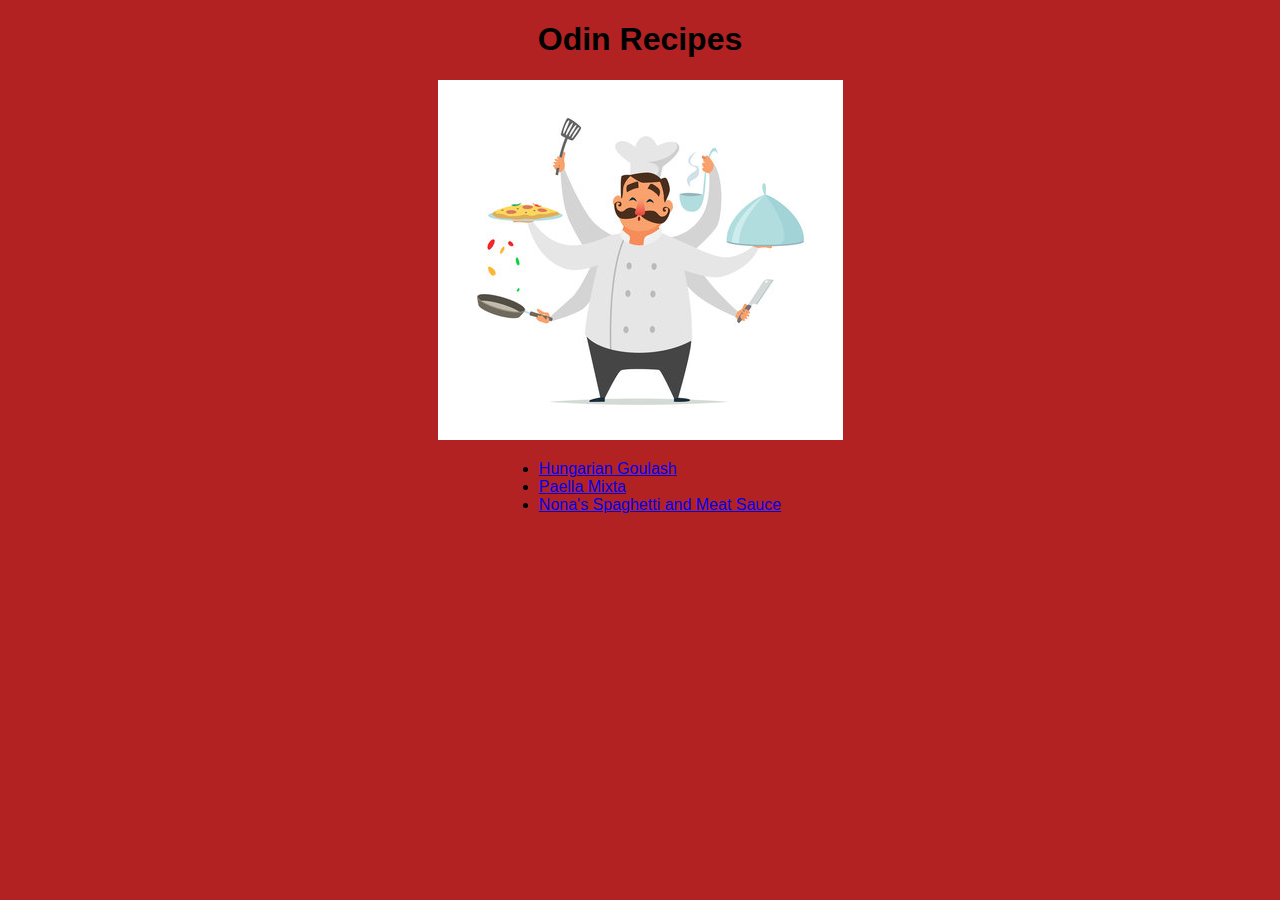
<file: index.html>
<!DOCTYPE html>
<html lang="en">
    <head>
        <meta charset="UTF-8">
        <title>Odin Recipes</title>
        <link rel="stylesheet" href="style.css">
    </head>
    <body>
        <h1 class="header title">Odin Recipes</h1>
        <div class="center">
        <img src="img/chef.jpg" alt="Chef comic">
        </div>
        
        <div class="center">
        <ul class="myUL">
            <li><a href="recipes/hungarian-goulash.html">Hungarian Goulash</a></li>
            <li><a href="recipes/paella.html">Paella Mixta</a></li>
            <li><a href="recipes/spaghetti.html">Nona's Spaghetti and Meat Sauce</a></li>
        </ul>
        </div>
        
    </body>
</html>
</file>
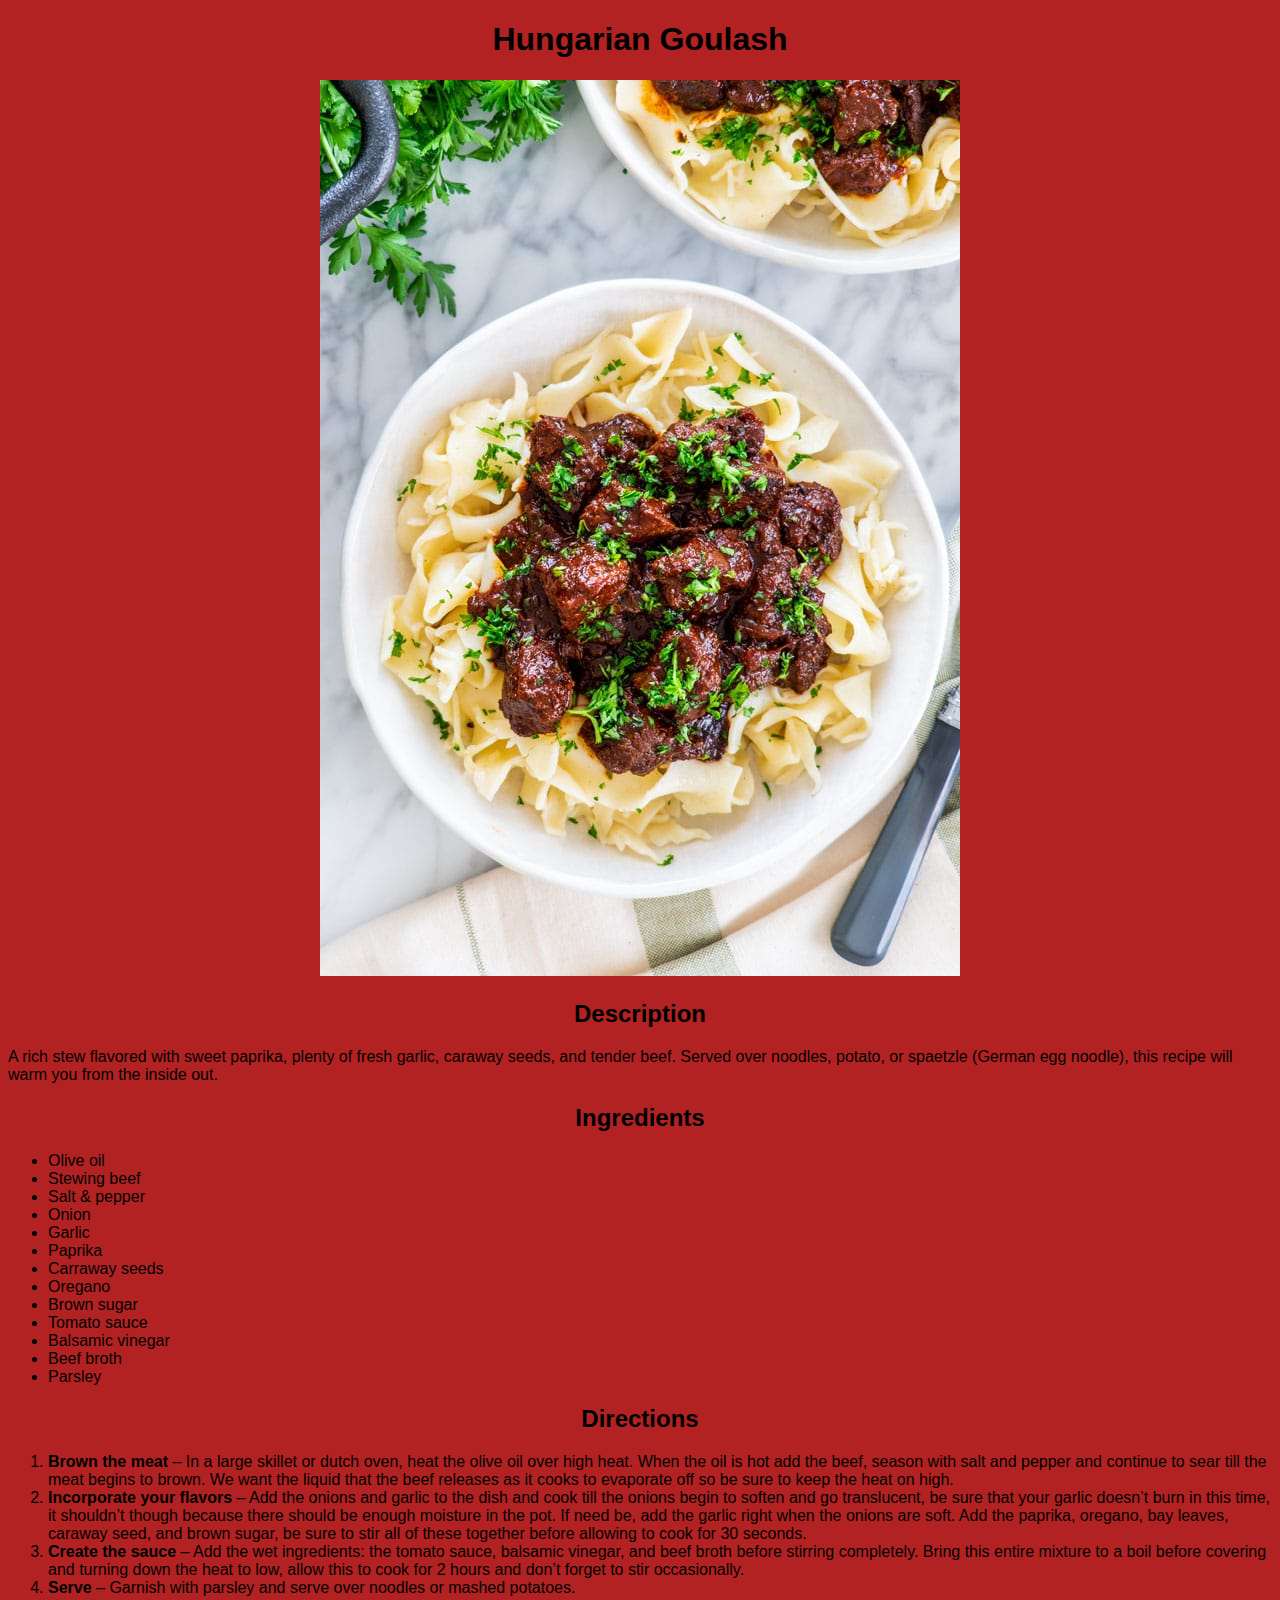
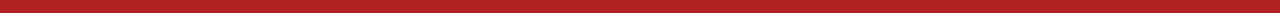
<file: recipes/hungarian-goulash.html>
<!DOCTYPE html>
<html lang="en">
    <head>
        <meta charset="UTF-8">
        <title>Hungarian Goulash</title>
        <link rel="stylesheet" href="../style.css">
    </head>
    <body>
        <h1 class="header title">Hungarian Goulash</h1>
        <div class="center">
        <img class="recipeimg" src="../img/hungarian-goulash.jpg" alt="Hungarian goulash over egg noodles.">
        </div>
        <h2 class="header recipe">Description</h2>
        <p>A rich stew flavored with sweet paprika, plenty of fresh garlic, 
            caraway seeds, and tender beef. Served over noodles, 
            potato, or spaetzle (German egg noodle), this recipe will 
            warm you from the inside out.</p>
        
        <h2 class="header recipe">Ingredients</h2>
        <ul>
            <li>Olive oil</li>
            <li>Stewing beef</li>
            <li>Salt & pepper</li>
            <li>Onion</li>
            <li>Garlic</li>
            <li>Paprika</li>
            <li>Carraway seeds</li>
            <li>Oregano</li>
            <li>Brown sugar</li>
            <li>Tomato sauce</li>
            <li>Balsamic vinegar</li>
            <li>Beef broth</li>
            <li>Parsley</li>
        </ul>

        <h2 class="header recipe">Directions</h2>
        <ol>
            <li><strong>Brown the meat</strong> – In a large skillet or dutch oven, heat the olive oil over high heat. When the oil is hot add the beef, season with salt and pepper and continue to sear till the meat begins to brown. We want the liquid that the beef releases as it cooks to evaporate off so be sure to keep the heat on high.</li>
            <li><strong>Incorporate your flavors</strong> – Add the onions and garlic to the dish and cook till the onions begin to soften and go translucent, be sure that your garlic doesn’t burn in this time, it shouldn’t though because there should be enough moisture in the pot. If need be, add the garlic right when the onions are soft. Add the paprika, oregano, bay leaves, caraway seed, and brown sugar, be sure to stir all of these together before allowing to cook for 30 seconds.</li>
            <li><strong>Create the sauce</strong> – Add the wet ingredients: the tomato sauce, balsamic vinegar, and beef broth before stirring completely. Bring this entire mixture to a boil before covering and turning down the heat to low, allow this to cook for 2 hours and don’t forget to stir occasionally.</li>
            <li><strong>Serve</strong> – Garnish with parsley and serve over noodles or mashed potatoes.</li>
        </ol>
    </body>
</html>
</file>
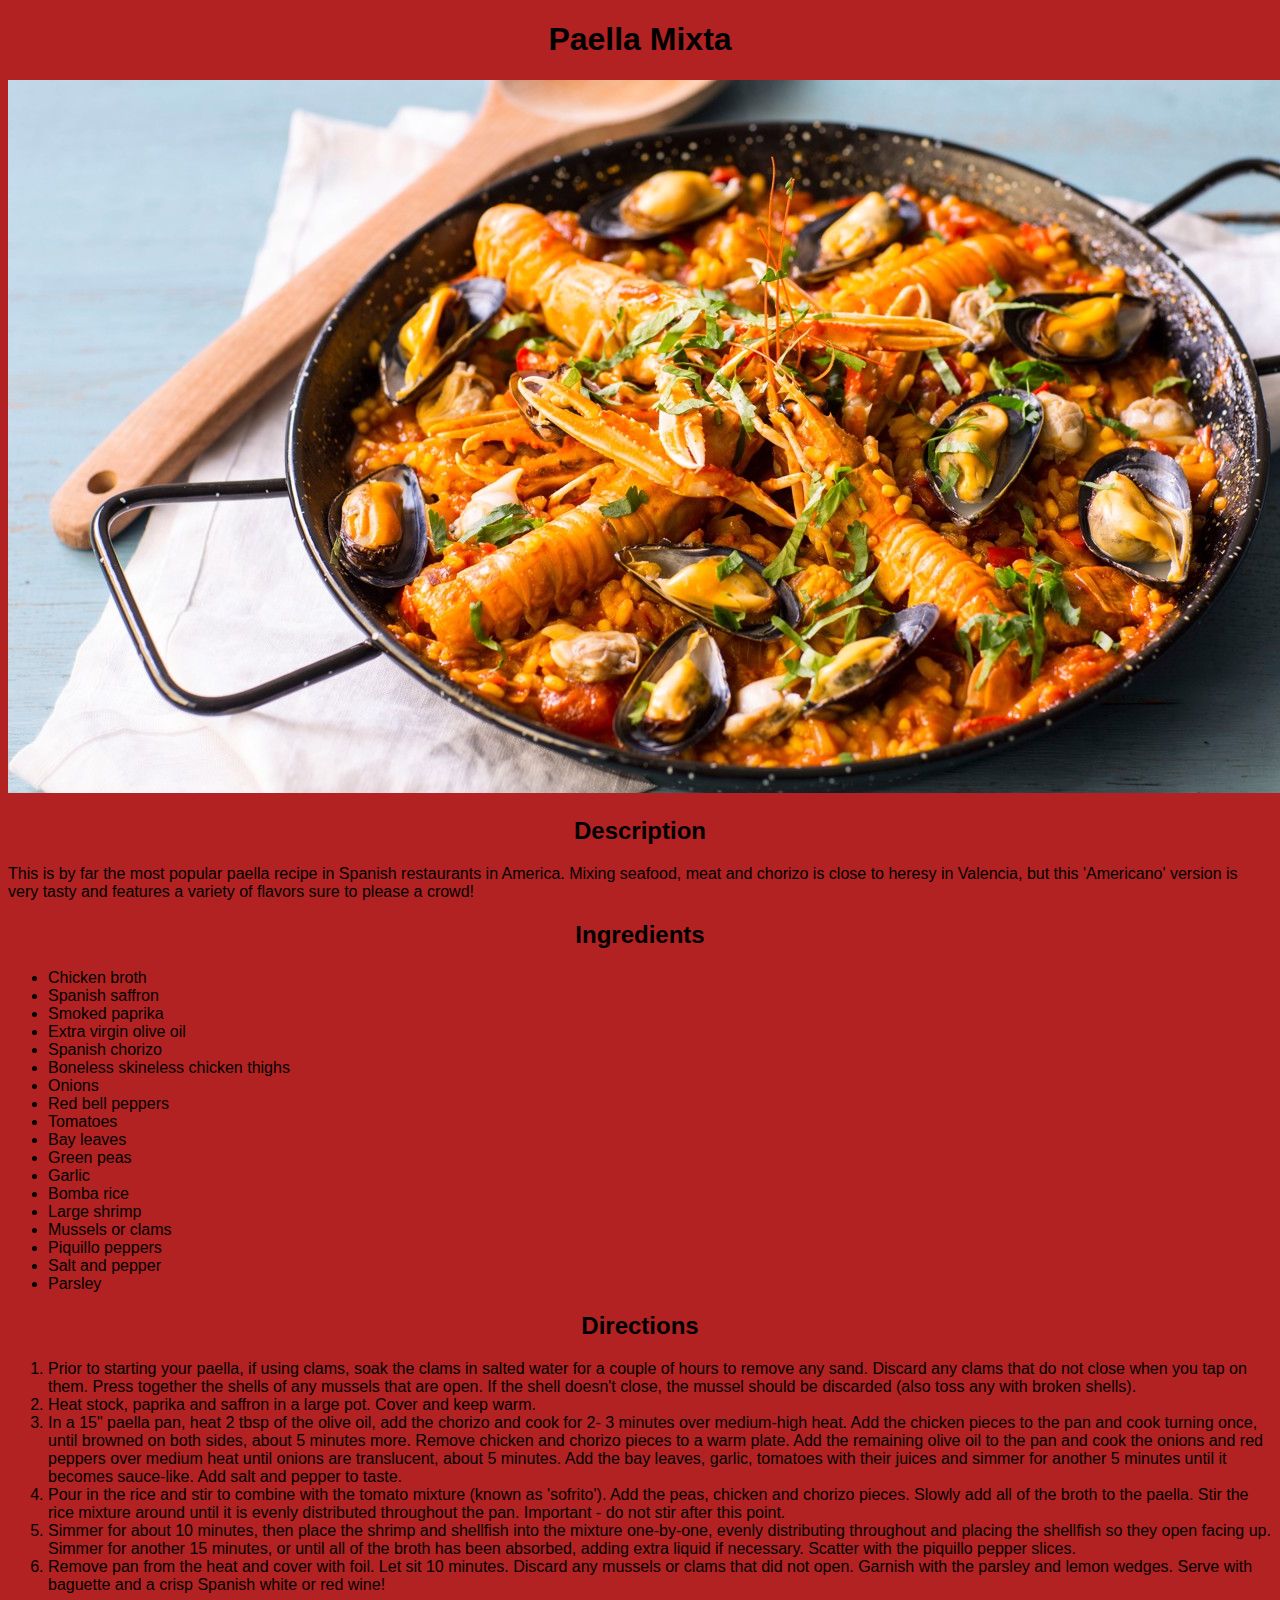
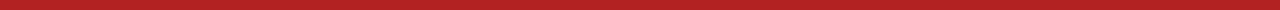
<file: recipes/paella.html>
<!DOCTYPE html>
<html lang="en">
    <head>
        <meta charset="UTF-8">
        <title>Paella Mixta</title>
        <link rel="stylesheet" href="../style.css">
    </head>
    <body>
        <h1 class="header title">Paella Mixta</h1>
        <div class="center">
        <img class="recipeimg" src="../img/paella.jpg" alt="Paella mixta in paella pan.">
        </div>
        <h2 class="header recipe">Description</h2>
        <p>This is by far the most popular paella recipe in 
            Spanish restaurants in America. Mixing 
            seafood, meat and chorizo is close to 
            heresy in Valencia, but this 'Americano' version 
            is very tasty and features a variety of flavors sure 
            to please a crowd!</p>
        <h2 class="header recipe">Ingredients</h2>
        <ul>
            <li>Chicken broth</li>
            <li>Spanish saffron</li>
            <li>Smoked paprika</li>
            <li>Extra virgin olive oil</li>
            <li>Spanish chorizo</li>
            <li>Boneless skineless chicken thighs</li>
            <li>Onions</li>
            <li>Red bell peppers</li>
            <li>Tomatoes</li>
            <li>Bay leaves</li>
            <li>Green peas</li>
            <li>Garlic</li>
            <li>Bomba rice</li>
            <li>Large shrimp</li>
            <li>Mussels or clams</li>
            <li>Piquillo peppers</li>
            <li>Salt and pepper</li>
            <li>Parsley</li>
        </ul>

        <h2 class="header recipe">Directions</h2>
        <ol>
            <li>Prior to starting your paella, if using clams, soak the clams in salted water for a couple of hours to remove any sand. Discard any clams that do not close when you tap on them. Press together the shells of any mussels that are open. If the shell doesn't close, the mussel should be discarded (also toss any with broken shells).</li>
            <li>Heat stock, paprika and saffron in a large pot. Cover and keep warm.</li>
            <li>In a 15" paella pan, heat 2 tbsp of the olive oil, add the chorizo and cook for 2- 3 minutes over medium-high heat. Add the chicken pieces to the pan and cook turning once, until browned on both sides, about 5 minutes more. Remove chicken and chorizo pieces to a warm plate. Add the remaining olive oil to the pan and cook the onions and red peppers over medium heat until onions are translucent, about 5 minutes. Add the bay leaves, garlic, tomatoes with their juices and simmer for another 5 minutes until it becomes sauce-like. Add salt and pepper to taste.</li>
            <li>Pour in the rice and stir to combine with the tomato mixture (known as 'sofrito'). Add the peas, chicken and chorizo pieces. Slowly add all of the broth to the paella. Stir the rice mixture around until it is evenly distributed throughout the pan. Important - do not stir after this point.</li>
            <li>Simmer for about 10 minutes, then place the shrimp and shellfish into the mixture one-by-one, evenly distributing throughout and placing the shellfish so they open facing up. Simmer for another 15 minutes, or until all of the broth has been absorbed, adding extra liquid if necessary. Scatter with the piquillo pepper slices.</li>
            <li>Remove pan from the heat and cover with foil. Let sit 10 minutes. Discard any mussels or clams that did not open. Garnish with the parsley and lemon wedges. Serve with baguette and a crisp Spanish white or red wine!</li>
        </ol>
    </body>
</html>
</file>
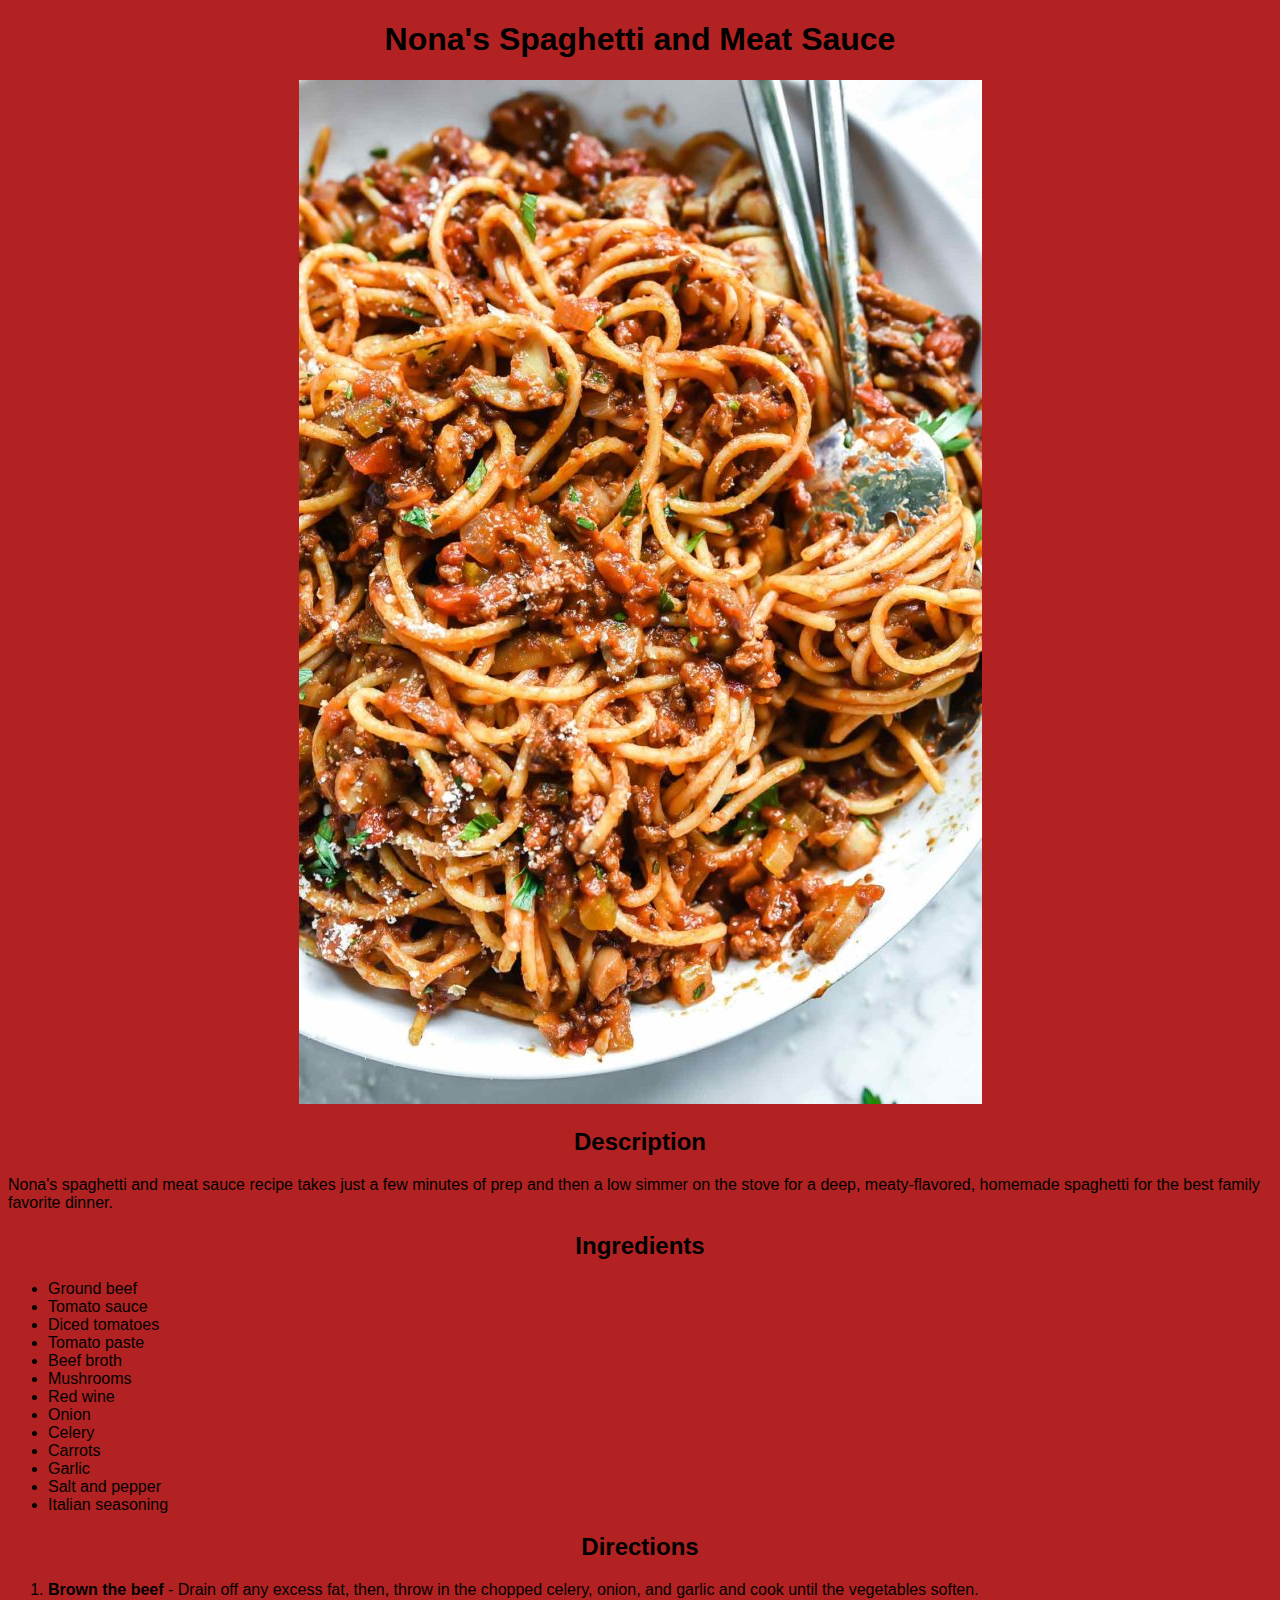
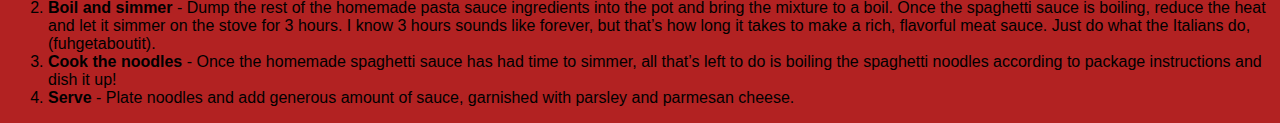
<file: recipes/spaghetti.html>
<!DOCTYPE html>
<html lang="en">
    <head>
        <meta charset="UTF-8">
        <title>Spaghetti and Meat Sauce</title>
        <link rel="stylesheet" href="../style.css">
    </head>
    <body>
        <h1 class="header title">Nona's Spaghetti and Meat Sauce</h1>
        <div class="center">
        <img class="recipeimg" src="../img/spaghetti.jpg" alt="Spaghetti and meat sauce.">
        </div>
        <h2 class="header recipe">Description</h2>
        <p>Nona's spaghetti and meat sauce recipe takes just a few minutes of prep and then a low simmer on the stove for a deep, meaty-flavored, homemade spaghetti for the best family favorite dinner.</p>

        <h2 class="header recipe">Ingredients</h2>
        <ul>
            <li>Ground beef</li>
            <li>Tomato sauce</li>
            <li>Diced tomatoes</li>
            <li>Tomato paste</li>
            <li>Beef broth</li>
            <li>Mushrooms</li>
            <li>Red wine</li>
            <li>Onion</li>
            <li>Celery</li>
            <li>Carrots</li>
            <li>Garlic</li>
            <li>Salt and pepper</li>
            <li>Italian seasoning</li>
        </ul>

        <h2 class="header recipe">Directions</h2>
        <ol>
            <li><strong>Brown the beef</strong> - Drain off any excess fat, then, throw in the chopped celery, onion, and garlic and cook until the vegetables soften.</li>
            <li><strong>Boil and simmer</strong> - Dump the rest of the homemade pasta sauce ingredients into the pot and bring the mixture to a boil. Once the spaghetti sauce is boiling, reduce the heat and let it simmer on the stove for 3 hours. I know 3 hours sounds like forever, but that’s how long it takes to make a rich, flavorful meat sauce. Just do what the Italians do, (fuhgetaboutit).</li>
            <li><strong>Cook the noodles</strong> - Once the homemade spaghetti sauce has had time to simmer, all that’s left to do is boiling the spaghetti noodles according to package instructions and dish it up!</li>
            <li><strong>Serve</strong> - Plate noodles and add generous amount of sauce, garnished with parsley and parmesan cheese.</li>
        </ol>
    </body>
</html>
</file>
<file: style.css>
* {
    background-color: firebrick;
    font-family: Arial, Helvetica, sans-serif;
}

.header {
    text-align: center;
}

.header .title {
    font-size: xx-large;
}

.header .recipe {
    font-size: x-large;
}

.center {
    text-align: center;
}

ul.myUL {
    display: inline-block;
    text-align: left;
}
</file>
